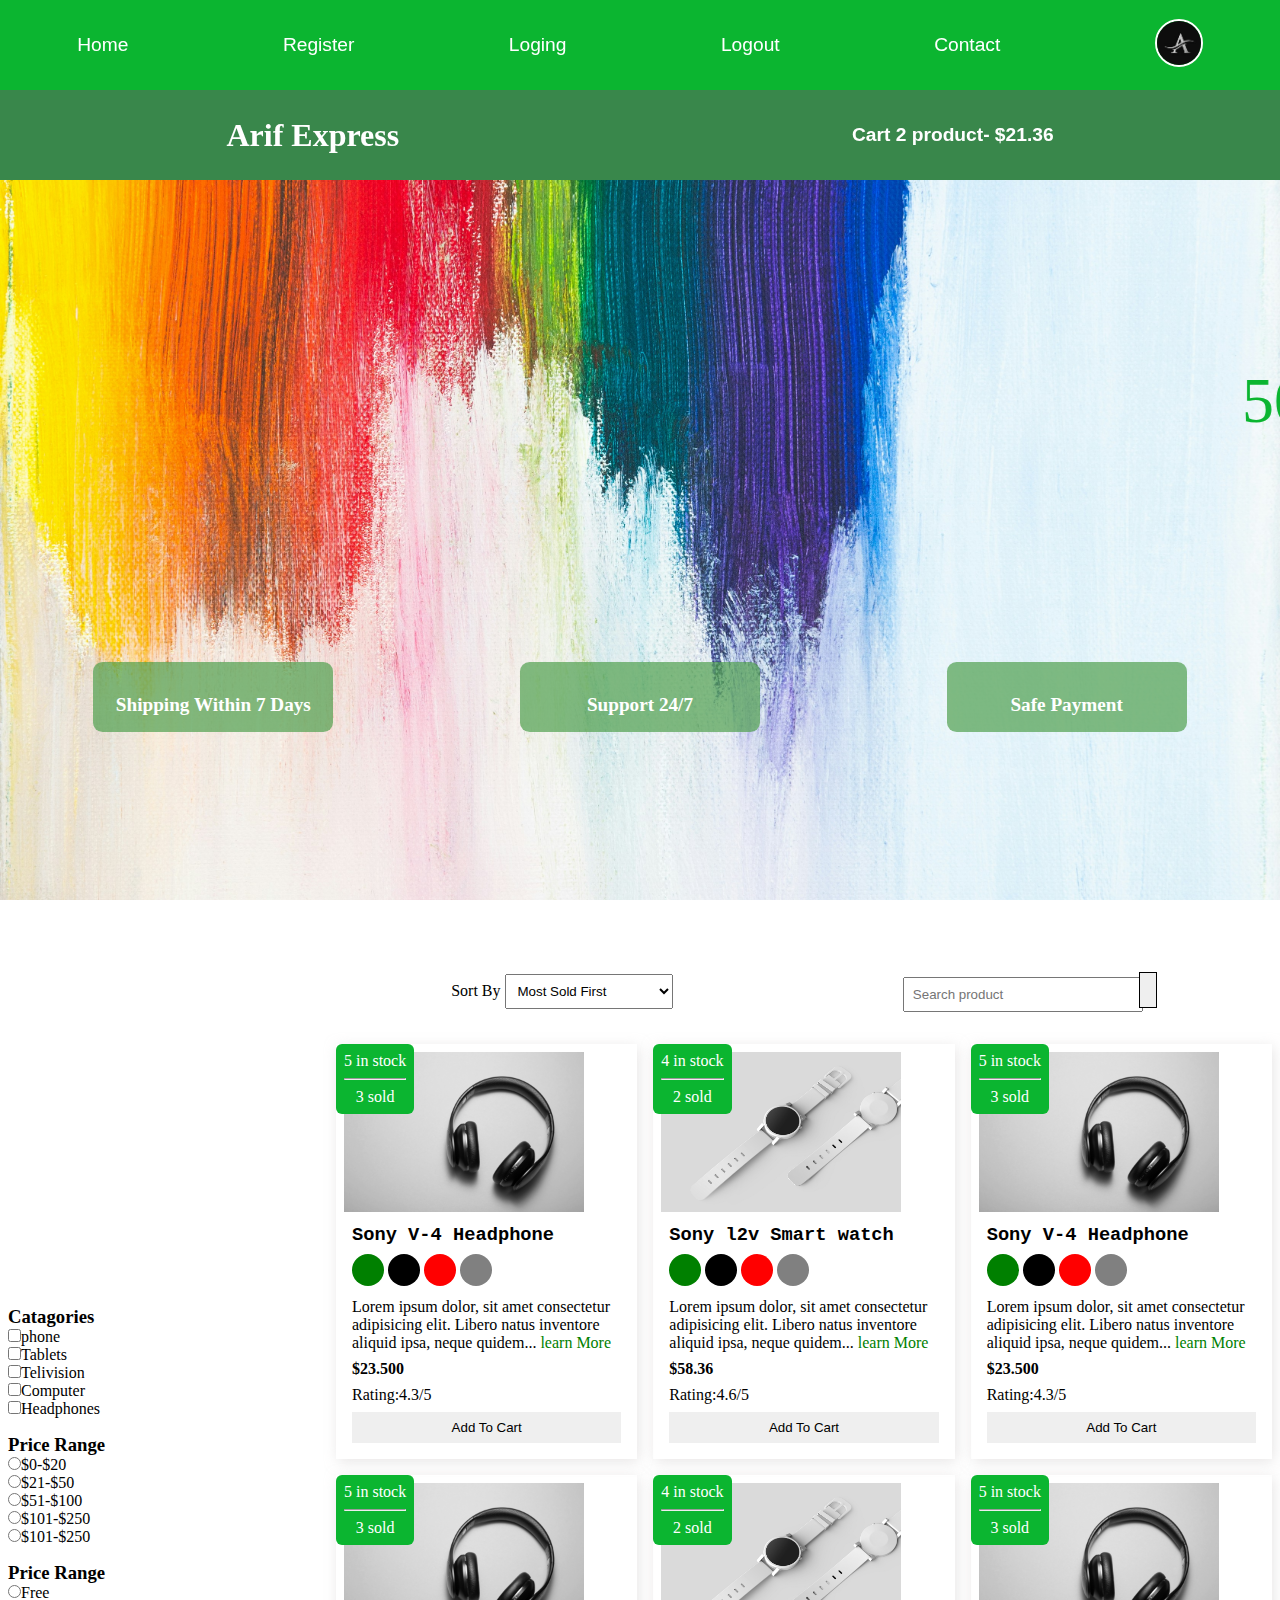
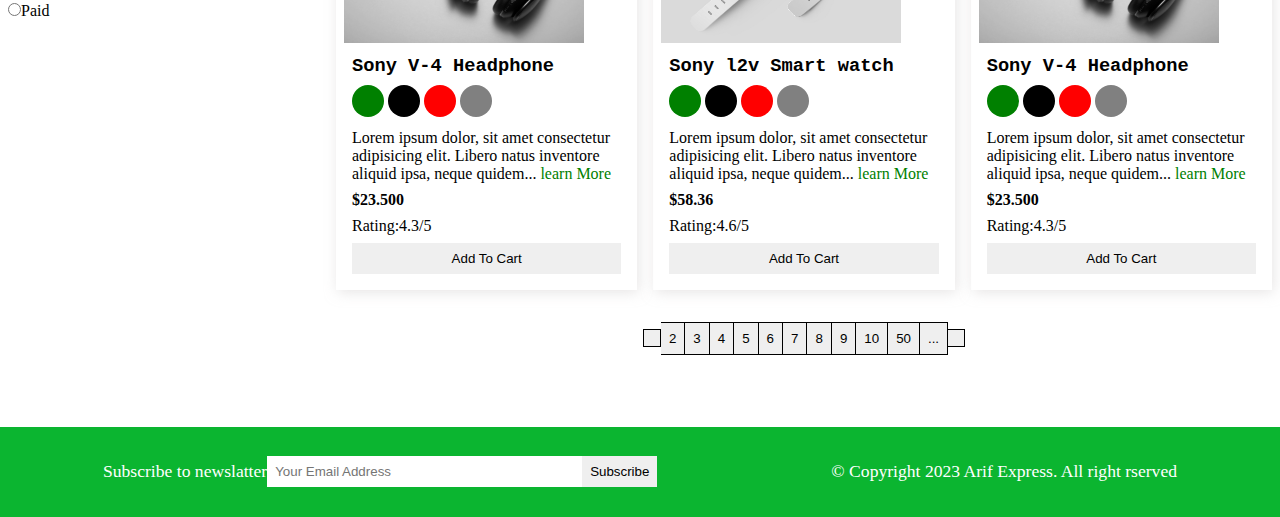
<file: CSS_ecommerce_project/index.html>
<!DOCTYPE html>
<html lang="en">
<head>
    <meta charset="UTF-8">
    <meta name="viewport" content="width=device-width, initial-scale=1.0">
    <meta name="description" content="CSS ecommerce project">
    <meta name="keywords" content="E-commerce,ecommerce,project">
    <!-- fontawesome cdn -->
    <link rel="stylesheet" href="https://cdnjs.cloudflare.com/ajax/libs/font-awesome/6.5.2/css/all.min.css" integrity="sha512-SnH5WK+bZxgPHs44uWIX+LLJAJ9/2PkPKZ5QiAj6Ta86w+fsb2TkcmfRyVX3pBnMFcV7oQPJkl9QevSCWr3W6A==" crossorigin="anonymous" referrerpolicy="no-referrer" />
    <!-- Google font  -->
    <link rel="preconnect" href="https://fonts.googleapis.com">
<link rel="preconnect" href="https://fonts.gstatic.com" crossorigin>
<link href="https://fonts.googleapis.com/css2?family=Italianno&display=swap" rel="stylesheet">
    <title>CSS ecommerce project</title>
    <link rel="stylesheet" href="style.css">
</head>
<body>
    <!-- navber starts here -->
    <i class="fa-solid fa-bars fa-2x" id="menu-icon"></i>
    <nav id="menu" class="hidden">
        <ul class="nav-upper flex-space-around">
            <li class="nav-list">
                <a href="index.html" class="nav-link show">
                    Home
                </a>
            </li>
            <li class="nav-list">
                <a href="register.html" class="nav-link">
                    Register
                </a>
            </li>
            <li class="nav-list">
                <a href="login.html" class="nav-link">
                    Loging
                </a>
            </li>
            <li class="nav-list">
                <a href="index.html" class="nav-link">
                    Logout
                </a>
            </li>
            <li class="nav-list">
                <a href="contact.html" class="nav-link">
                    Contact
                </a>
            </li>
            <li class="nav-list">
                <a href="profile.html" class="nav-link">
                    <img src="./images/download.jfif" alt="nav-upper"
                    class="prifile-icon">
                </a>
            </li>
        </ul>
        <ul class="nav-lower flex-space-around">
            <li class="nav-list">
                <a href="#" class="nav-link nav-brand">
                    Arif Express
                </a>
            </li>
            <li class="nav-list">
                <a href="cart.html" class="nav-link">
                    <span><i class="fa-solid fa-cart-shopping"></i></span> 
                    Cart 2 product- $21.36
                </a>
            </li>
        </ul>
    </nav>
    <!-- navder ends here -->

    <!-- header starts here  -->
    <header class="header">
        <div class="banner flex-space-around">
            <marquee class="banner-title" behavior="" direction="">
                50% Sales going on
            </marquee>
           <div class="features flex-space-around">
            <article class="feature flex-center">
                <i class="fa-solid fa-truck-fast  feature-icon"></i>
                <h3>Shipping within 7 days</h3>
            </article>
            <article class="feature flex-center">
                <i class="fa-brands fa-rocketchat feature-icon"></i>
                <h3>support 24/7</h3>
            </article>
            <article class="feature flex-center">
                <i class="fa-regular fa-credit-card  feature-icon"></i>
                <h3>safe payment</h3>
            </article>
           </div>
        </div>
        
    </header>
    <!-- header ends here  -->
    <!-- main section starts here  -->
     <main class="flex-center">
        <div class="sidebar">
            <section class="catagories-section">
                <h3 class="section-titel">Catagories</h3>
                <ul class="list">
                    <li class="list-item">
                        <label for="phone"><input type="checkbox" name="phone" id="phone">phone</label>
                    </li>
                    <li class="list-item">
                        <label for="tablets"><input type="checkbox" name="tablets" id="tablets">Tablets</label>
                    </li>
                    <li class="list-item">
                        <label for="telivision"><input type="checkbox" name="telivision" id="telivision">Telivision</label>
                    </li>
                    <li class="list-item">
                        <label for="computer"><input type="checkbox" name="computer" id="computer">Computer</label>
                    </li>
                    <li class="list-item">
                        <label for="headphones"><input type="checkbox" name="headphones" id="headphones">Headphones</label>
                    </li>
                </ul>
            </section>
            <section class="Price-range-section">
                <h3 class="section-titel">Price Range</h3>
                <ul class="list">
                    <li class="list-item">
                        <label for="price1"><input type="radio" name="price" id="price1" value="[0,20]">$0-$20</label>
                    </li>
                    <li class="list-item">
                        <label for="price2"><input type="radio" name="price" id="price2" value="[21,50]">$21-$50</label>
                    </li>
                    <li class="list-item">
                        <label for="price3"><input type="radio" name="price" id="price3" value="[51,100]">$51-$100</label>
                    </li>
                    <li class="list-item">
                        <label for="price4"><input type="radio" name="price" id="price4" value="[101,250]">$101-$250</label>
                    </li>
                    <li class="list-item">
                        <label for="price5"><input type="radio" name="price" id="price5" value="[101,250]">$101-$250</label>
                    </li>
                </ul>
            </section>
            <section class="Price-range-section">
                <h3 class="section-titel">Price Range</h3>
                <ul class="list">
                    <li class="list-item">
                        <label for="free"><input type="radio" name="shipping" id="free" value="free">Free</label>
                    </li>
                    <li class="list-item">
                        <label for="paid"><input type="radio" name="shipping" id="paid" value="paid">Paid</label>
                    </li>
                </ul>
            </section>
        </div>
        <div class="main-contant">
            <section class="actions flex-space-around">
                <div class="actions-sort">
                    <label for="sort">Sort By</label>
                    <select name="sort" id="sort">
                        <option value="sold">Most Sold First</option>
                        <option value="rating">Most Rated First</option>
                        <option value="price">Cheapest First</option>
                        <option value="arrival">Newest First</option>
                        <option value="discount">Biggest Discount First</option>
                    </select>
                </div>
                <div class="actions-search">
                    <input type="search" placeholder="Search product">
                    <button class="btn"><i class="fa-solid fa-magnifying-glass"></i></button>
                </div>
            </section>
            <!-- product section starts here  -->
            <section class="products">
                <article class="product cart">
                    <div class="badge">
                        <span>5 in stock</span>
                        <hr class="hr-design">
                        <span>3 sold</span>
                    </div>
                    <img class="product-img" src="./images/product-1.jpg" alt="product-1">
                    <div class="product-body">
                        <h3 class="product-name">
                            Sony V-4 Headphone
                        </h3>
                        <p>
                            <span class="dot green"></span>
                            <span class="dot black"></span>
                            <span class="dot red"></span>
                            <span class="dot grey"></span>
                        </p>
                        <p class="product-description">
                            Lorem ipsum dolor, sit amet consectetur adipisicing elit. Libero natus inventore aliquid ipsa, neque quidem... <a href="product.html" class="learn-more">learn More</a>
                        </p>
                        <h4 class="product-price">$23.500</h4>
                        <p class="product-rating">Rating:4.3/5</p>
                        <button class="btn proudct-btn">
                            Add To Cart
                        </button>
                    
                    </div>
                </article>
                <article class="product cart">
                    <div class="badge">
                        <span>4 in stock</span>
                        <hr class="hr-design">
                        <span>2 sold</span>
                    </div>
                    <img class="product-img" src="./images/prodect-3.jpg" alt="product-1">
                    <div class="product-body">
                        <h3 class="product-name">
                            Sony l2v Smart watch
                        </h3>
                        <p>
                            <span class="dot green"></span>
                            <span class="dot black"></span>
                            <span class="dot red"></span>
                            <span class="dot grey"></span>
                        </p>
                        <p class="product-description">
                            Lorem ipsum dolor, sit amet consectetur adipisicing elit. Libero natus inventore aliquid ipsa, neque quidem... <a href="product.html" class="learn-more">learn More</a>
                        </p>
                        <h4 class="product-price">$58.36</h4>
                        <p class="product-rating">Rating:4.6/5</p>
                        <button class="btn proudct-btn">
                            Add To Cart
                        </button>
                    
                    </div>
                </article>
                <article class="product cart">
                    <div class="badge">
                        <span>5 in stock</span>
                        <hr class="hr-design">
                        <span>3 sold</span>
                    </div>
                    <img class="product-img" src="./images/product-1.jpg" alt="product-1">
                    <div class="product-body">
                        <h3 class="product-name">
                            Sony V-4 Headphone
                        </h3>
                        <p>
                            <span class="dot green"></span>
                            <span class="dot black"></span>
                            <span class="dot red"></span>
                            <span class="dot grey"></span>
                        </p>
                        <p class="product-description">
                            Lorem ipsum dolor, sit amet consectetur adipisicing elit. Libero natus inventore aliquid ipsa, neque quidem... <a href="product.html" class="learn-more">learn More</a>
                        </p>
                        <h4 class="product-price">$23.500</h4>
                        <p class="product-rating">Rating:4.3/5</p>
                        <button class="btn proudct-btn">
                            Add To Cart
                        </button>
                    
                    </div>
                </article>
                <article class="product cart">
                    <div class="badge">
                        <span>5 in stock</span>
                        <hr class="hr-design">
                        <span>3 sold</span>
                    </div>
                    <img class="product-img" src="./images/product-1.jpg" alt="product-1">
                    <div class="product-body">
                        <h3 class="product-name">
                            Sony V-4 Headphone
                        </h3>
                        <p>
                            <span class="dot green"></span>
                            <span class="dot black"></span>
                            <span class="dot red"></span>
                            <span class="dot grey"></span>
                        </p>
                        <p class="product-description">
                            Lorem ipsum dolor, sit amet consectetur adipisicing elit. Libero natus inventore aliquid ipsa, neque quidem... <a href="product.html" class="learn-more">learn More</a>
                        </p>
                        <h4 class="product-price">$23.500</h4>
                        <p class="product-rating">Rating:4.3/5</p>
                        <button class="btn proudct-btn">
                            Add To Cart
                        </button>
                    
                    </div>
                </article>
                <article class="product cart">
                    <div class="badge">
                        <span>4 in stock</span>
                        <hr class="hr-design">
                        <span>2 sold</span>
                    </div>
                    <img class="product-img" src="./images/prodect-3.jpg" alt="product-1">
                    <div class="product-body">
                        <h3 class="product-name">
                            Sony l2v Smart watch
                        </h3>
                        <p>
                            <span class="dot green"></span>
                            <span class="dot black"></span>
                            <span class="dot red"></span>
                            <span class="dot grey"></span>
                        </p>
                        <p class="product-description">
                            Lorem ipsum dolor, sit amet consectetur adipisicing elit. Libero natus inventore aliquid ipsa, neque quidem... <a href="product.html" class="learn-more">learn More</a>
                        </p>
                        <h4 class="product-price">$58.36</h4>
                        <p class="product-rating">Rating:4.6/5</p>
                        <button class="btn proudct-btn">
                            Add To Cart
                        </button>
                    
                    </div>
                </article>
                <article class="product cart">
                    <div class="badge">
                        <span>5 in stock</span>
                        <hr class="hr-design">
                        <span>3 sold</span>
                    </div>
                    <img class="product-img" src="./images/product-1.jpg" alt="product-1">
                    <div class="product-body">
                        <h3 class="product-name">
                            Sony V-4 Headphone
                        </h3>
                        <p>
                            <span class="dot green"></span>
                            <span class="dot black"></span>
                            <span class="dot red"></span>
                            <span class="dot grey"></span>
                        </p>
                        <p class="product-description">
                            Lorem ipsum dolor, sit amet consectetur adipisicing elit. Libero natus inventore aliquid ipsa, neque quidem... <a href="product.html" class="learn-more">learn More</a>
                        </p>
                        <h4 class="product-price">$23.500</h4>
                        <p class="product-rating">Rating:4.3/5</p>
                        <button class="btn proudct-btn">
                            Add To Cart
                        </button>
                    
                    </div>
                </article>
            </section>
            <!-- product section ends here  -->
            <div class="pagination">
                <button class="btn pagination-btn">
                    <i class="fa-solid fa-less-than"></i>
                </button>
                <button class="btn pagination-btn">2</button>
                <button class="btn pagination-btn">3</button>
                <button class="btn pagination-btn">4</button>
                <button class="btn pagination-btn">5</button>
                <button class="btn pagination-btn">6</button>
                <button class="btn pagination-btn">7</button>
                <button class="btn pagination-btn">8</button>
                <button class="btn pagination-btn">9</button>
                <button class="btn pagination-btn">10</button>
                <button class="btn pagination-btn">50</button>
                <button class="btn pagination-btn">...</button>
                <button class="btn pagination-btn">
                    <i class="fa-solid fa-greater-than"></i>                </button>
            </div>
        </div>
    </main>
    <!-- main section ends here  -->
    <!-- footer starts here  -->

    <footer class="footer flex-space-around">
        <div class="flex-space-around">
        <label for="Subscribe">Subscribe to newslatter  </label>
        <input type="email" id="Subscribe" name="Subscribe" class="footr-input"
        placeholder="Your Email Address">
        <button type="submit" class="btn btn-subscribe">Subscribe</button>
        </div>
        <div>&copy; Copyright 2023 Arif Express. All right rserved</div>
    </footer>
    <script src="./scripts/indext.js"></script>

    <!-- footer ends here  -->
</body>
</html>
</file>
<file: CSS_ecommerce_project/style.css>
/* reset code and common starts here CSS_ecommerce_project */
:root {
    --primary-color:rgb(11, 181, 48);
    --secondary-color:rgba(36, 122, 55, .9);
    --padding:0.5rem;
    --transition: all 0.3s;
    --box-shadow:0.1rem 0.2rem 0.8rem rgba(205, 202, 202, 0.5) ;
}
*{
    box-sizing: border-box;
    margin: 0;
    padding: 0;
    list-style-type: none;
    text-decoration: none;
    outline: none;
}
html{
    scroll-behavior: smooth;
}
img{
    width: 100%;
    height: auto;
}
.flex-center{
    display: flex;
    justify-content: center;
    align-items: center;
}
.flex-space-around{
    display:flex;
    justify-content: space-around;
    align-items: center;
}
.btn{
    border: none;
    padding: var(--padding);
    cursor: pointer;
    text-transform: capitalize;
    transition: var(--transition);
}
.btn:hover{
   background-color: var(--secondary-color);
}
.cart{
    box-shadow: var(--box-shadow);
    border-radius: var(--border-radius);
    padding: var(--padding);
    transition:var(--transition);
}
.cart:hover{
    box-shadow: 0.3rem 0.2rem 0.8rem rgba(205, 202, 202, 1) ;
}
.hr-design{
    margin: 0.5rem 0;
}
.dot{
    width: 2rem;
    height: 2rem;
    border-radius: 50%;
    display: inline-block;
}
.red{
    background-color: red;
}
.green{
    background-color: green;
}
.black{
    background-color: black;
}
.grey{
    background-color: grey;
}

/* reset code and common starts here CSS_ecommerce_project */

/* navbar starts here  */
#menu-icon{
    display: none;
}
nav {
    font-family:sans-serif;
    font-size: 1.2rem;
    position: sticky;
    top: 0;
    left: 0;
    z-index: 100;
}
.nav-upper{
    padding: 1rem 0;
    min-height: 10vh;
    background-color: var(--primary-color);

}
.nav-list{
    transition: var(--transition);
}
.nav-list:hover {
    text-decoration: overline 2px;
    color: black;
}
.nav-link {
    color: white;
    transition: var(--transition);
}
.nav-link:hover {
    color: black;
}
.prifile-icon {
    width: 3rem;
    height:3rem;
    background-color:skyblue;
    border-radius: 50%;
    border: white 2px solid;
    filter: saturate(0);
    transition: var(--transition);
}
.prifile-icon:hover {
    filter: saturate(1);
}
.nav-lower {
    background-color: var(--secondary-color);
    min-height: 10vh;
    font-weight: bold;
    padding:1rem 0;
}
.nav-brand {
    font-size: 2rem;
    font-family:cursive;
}

/* navbar ends here  */

/* header starts here  */

.header{
    padding:4rem 0 ;
    height: 80vh;
    background: url(images/markus-spiske-k0rVudBoB4c-unsplash.jpg) no-repeat center;
    background-attachment:scroll;
    background-size: cover;
}
.banner{
    width:100%;
    height: 100%;
    flex-direction: column;
}
.banner-title {
    font-size: 4rem;
    color:var(--primary-color);
    padding: 1rem;
    border-radius:var(--border-radius);
}
.features{
    width: 100%;
    position: static;
    z-index: 10;
}
.feature{
    background-color: rgba(80, 160, 78, 0.7 );
    color: white;
    padding: 1rem;
    border-radius:0.6rem;    width: 15rem;
    flex-direction: column;
    gap: 1rem;
    cursor: pointer;
}
.feature h3{
    font-size: 1.2rem;
    text-transform: capitalize;
}
.feature-icon{
    font-size: 3rem;
}
/* header ends here  */
/* main starts here  */
main{
    padding:4rem 0;
    min-height: 80vh;
}
.sidebar{
    flex: 1;
    padding: var(--padding);
    display: flex;
    flex-direction: column;
    gap: 1rem;
    
}
.main-contant{
    flex: 3;
    padding: var(--padding);
}
.actions-sort select{
    padding: var(--padding);
}
.actions-search input{
    padding: var(--padding);
    width: 15rem;
}
.actions-search button{
    margin-left: -.50rem;
    margin-bottom:-5px;
    height:35.6px ;
    border: 1px solid;
    
}
/* product sectoin starts here  */
.products{
    display: grid;
    grid-template-columns:repeat(3, minmax(0,1fr));
    gap: 1rem;
    padding: 2rem 0;
}
.product {
    position: relative;
}
.badge{
    position: absolute;
    top: 0;
    left: 0;
    background-color:var(--primary-color);
    color: white;
    padding:8px 8px ;
    text-align: center;
    border-radius: 6px;
    z-index: 10;
    
}
.product-img{
    filter: saturate(0);
    transition: var(--transition);
}
.product-img:hover{
    filter: saturate(1);
}
.product-body{
    padding: var(--padding);
    display: flex;
    flex-direction: column;
    gap: .5rem;
}

.learn-more{
    color: green;
}
/* product sectoin starts here  */
/* pagination section starts here  */
.pagination{
    display: flex;
    justify-content: center;
    align-items: center;
}
.pagination-btn{
    border-width: 1px 1px 1px 0;
    border-style: solid;
}
.pagination-btn:first-child{
    border-width: 1px 1px 1px 1px;
    border-style: solid;
}
/* pagination section ends here  */
/* proudec section starts here  */
.proudect-details-left{
    flex: 1;
}
.proudect-details-left img{
    width:35rem;
    height:25rem;
    border-radius: 6px;
}
.product-name{

    font-family:'Courier New', Courier, monospace;
}
.proudect-details-right{
    flex: 1;
    display: flex;
    flex-direction: column;
    gap: .5rem;
}
/* proudec section starts here  */
/* cart section starts here  */
.cart{
    padding: var(--padding);
    gap: 1rem;
}
.cart .cart{
    margin-bottom: 1rem;
}
.cart__items{
    flex: 1;
}
.cart-items-action{
    margin-top: 1rem;
    display: flex;
    justify-content: space-between;
    align-items: center;
    padding: 10px;
}
.cart-item input{
    flex: 0.1;
}
.product-img{
    flex: 0.4;
    width: 15rem;
    height: 10rem;
}
.car-items-description{
    flex: 0.3;
}
.cart-item-shipping{
    margin-top: .5rem;
    color: red;
}
.cart-btn-action{
    flex: 0.2;
    display: flex;
    flex-direction: column;
    
}
.cart-btn-ac{
    display: flex;
    flex-direction: row;
    margin: 1rem .5rem;

}
.cart__prament{
    flex: 1;
}
.cart__prament-summery > div{
    display: flex;
    justify-content: space-between;
    align-items: center;
    margin: .5rem 0;
}
.cart__prament-btn{
    width: 100%;
}
.cart__method h2{
    text-align: center;
    margin-bottom: 1rem;
}
.cart__method > div{
    display: flex;
    justify-content: center;
    align-items: center;
    gap: 1rem;
}
/* cart section ends here  */
/* main ends here  */






/* footer starts here  */
.footer {
    padding: 1rem;
    background-color: var(--primary-color);
    min-height: 10vh;
    color: white;
    font-size: 1.1rem;
}
.btn-subscribe{
    margin-left: -5px;
}
.footr-input{
    border: none;
    padding: var(--padding);
    width:20rem;
}
/* footer ends here  */
@media (max-width: 992px){
 .flex-center {
        flex-direction: column;
        gap: 1rem;
        padding: 1rem 0;
    }
    .actions{
        display: flex;
    }
    .products{
        grid-template-columns:repeat(2, minmax(0,1fr));
    }
    .cart__item, .cart__prament{
        width: 90%;
    }
}
@media (max-width: 768px){
    .flex-space-around, .flex-center {
        flex-direction: column;
        gap: 1rem;
        padding: 1rem 0;
    }
    .prifile-icon{
        width: 4rem;
        height: 4rem;
    }
    #menu-icon {
        display: block;
        text-align: center;
        margin: 1rem 0;
        cursor: pointer;
    }
    .hidden{
        display: none;
    }
    .show{
        display: block;
    }
    /* .footer-desc{
        
    } */
    .actions{
        display: flex;
        flex-direction: row;
    }
    .btn-subscribe{
        width:10rem;
    }
    .header{
        width: 100%;
        min-height: 90vh;
    }
    .features{
        min-height:95%;
    }
    .banner-title{
        font-size: 2rem;
        min-height:3.5rem;
    }
    .footer{
        min-height: auto;
    }
    .products{
        grid-template-columns: repeat(1, minmax(0,1fr));
    }
    .proudct-btn{
        width:15rem;
        border-radius: 6px;
        margin-left: 10rem;
    }
    .proudct-btn:hover{
        color: white;
    }
}
@media (max-width:600px){
    
}
</file>
